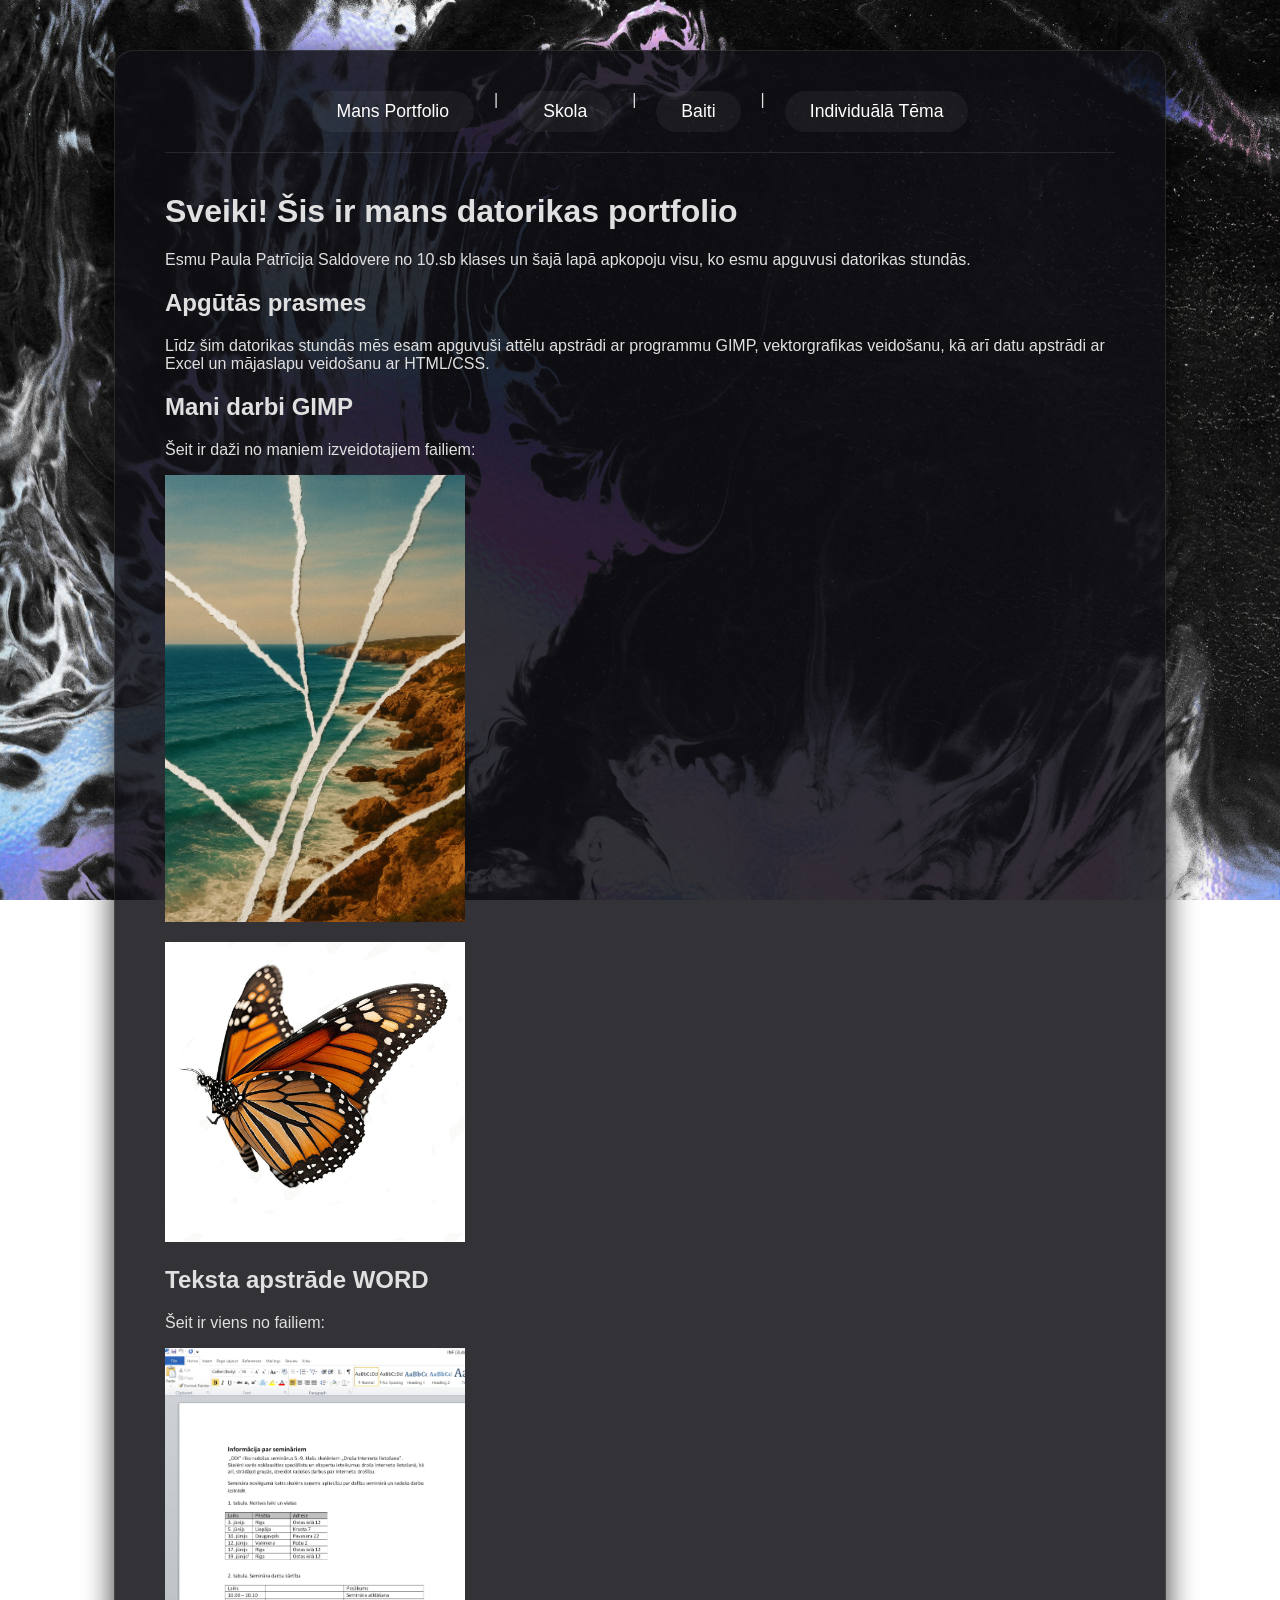
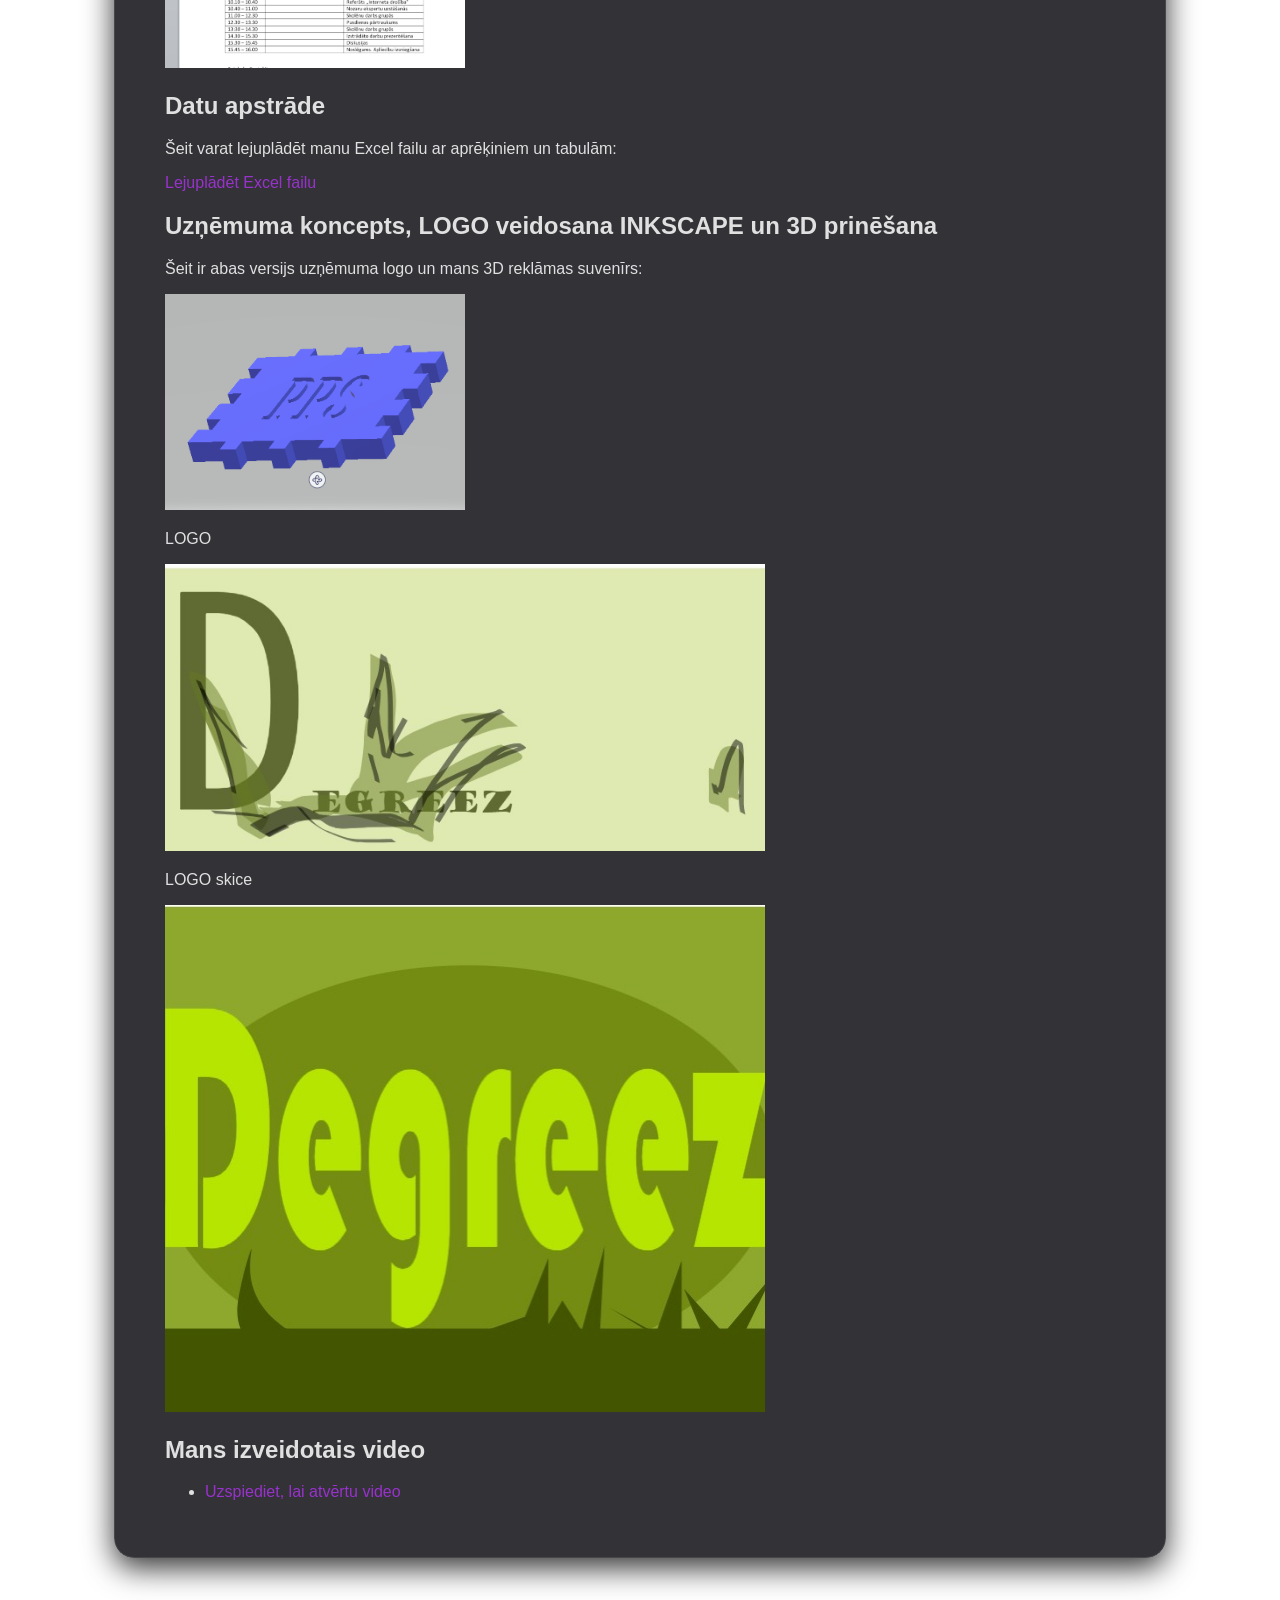
<file: index.html>
<!DOCTYPE html>
<html lang="lv">
<head>
   <link rel="stylesheet" href="newcss.css">
    <meta charset="UTF-8">
    <title>Mans Datorikas Portfolio</title>
</head>
<body>

    <div class="konteiners">
        <nav>
            <a href="index.html">Mans Portfolio</a> | 
             <a href="skola.html">Skola</a> | 
             <a href="baiti.html">Baiti</a> | 
            <a href="newhtml.html">Individuālā Tēma</a>
        </nav>

        <header>
            <h1>Sveiki! Šis ir mans datorikas portfolio</h1>
            <p>Esmu Paula Patrīcija Saldovere no 10.sb klases un šajā lapā apkopoju visu, ko esmu apguvusi datorikas stundās.</p>
        </header>

        <main>
            <section>
                <h2>Apgūtās prasmes</h2>
                <p>Līdz šim datorikas stundās mēs esam apguvuši attēlu apstrādi ar programmu GIMP, vektorgrafikas veidošanu, kā arī datu apstrādi ar Excel un mājaslapu veidošanu ar HTML/CSS.</p>
            </section>

            <section>
                <h2>Mani darbi GIMP</h2>
                <p>Šeit ir daži no maniem izveidotajiem failiem:</p>
              <img src="images/gimp.png" alt="Mans GIMP darbs" width="300">
               <p>
                <img src="images/gimp2.gif" alt="Mans GIMP darbs" width="300">
               </p>
            </section>
  <section>
                <h2>Teksta apstrāde WORD</h2>
                <p>Šeit ir viens no failiem:</p>
              <img src="images/word.jpeg" alt="Mans word darbs" width="300">
             
            </section>
          

            <section>
                <h2>Datu apstrāde</h2>
                <p>Šeit varat lejuplādēt manu Excel failu ar aprēķiniem un tabulām:</p>
                <a href="images/fails.xlsx" download class="poga">Lejuplādēt Excel failu</a>
            </section>
             <section>
                <h2>Uzņēmuma koncepts, LOGO veidosana INKSCAPE un 3D prinēšana</h2>
                <p>Šeit ir abas versijs uzņēmuma logo un mans 3D reklāmas suvenīrs:</p>
              <img src="images/gabals.png" alt="Mans 3d objekts" width="300">
               <p>
                   <p>
               LOGO
               
              </p>
              <p>
                <img src="images/logo.jpeg" alt="Gala logo" width="600">
               </p>
               
                <p>
               LOGO skice
               </p>
                <p>
                <img src="images/logo2.jpeg" alt="Logo skice" width="600">
               </p>
            </section>
             <section>
                <h2>Mans izveidotais video</h2>
               
                    <ul>
                <li><a href="https://youtu.be/E5ebzZL9jRo?si=CI0QdYAEkez5caf5" target="_blank">Uzspiediet, lai atvērtu video</a></li>
            </ul>
                
            </section>
        </main>
    </div>
</body>
</html>
</file>
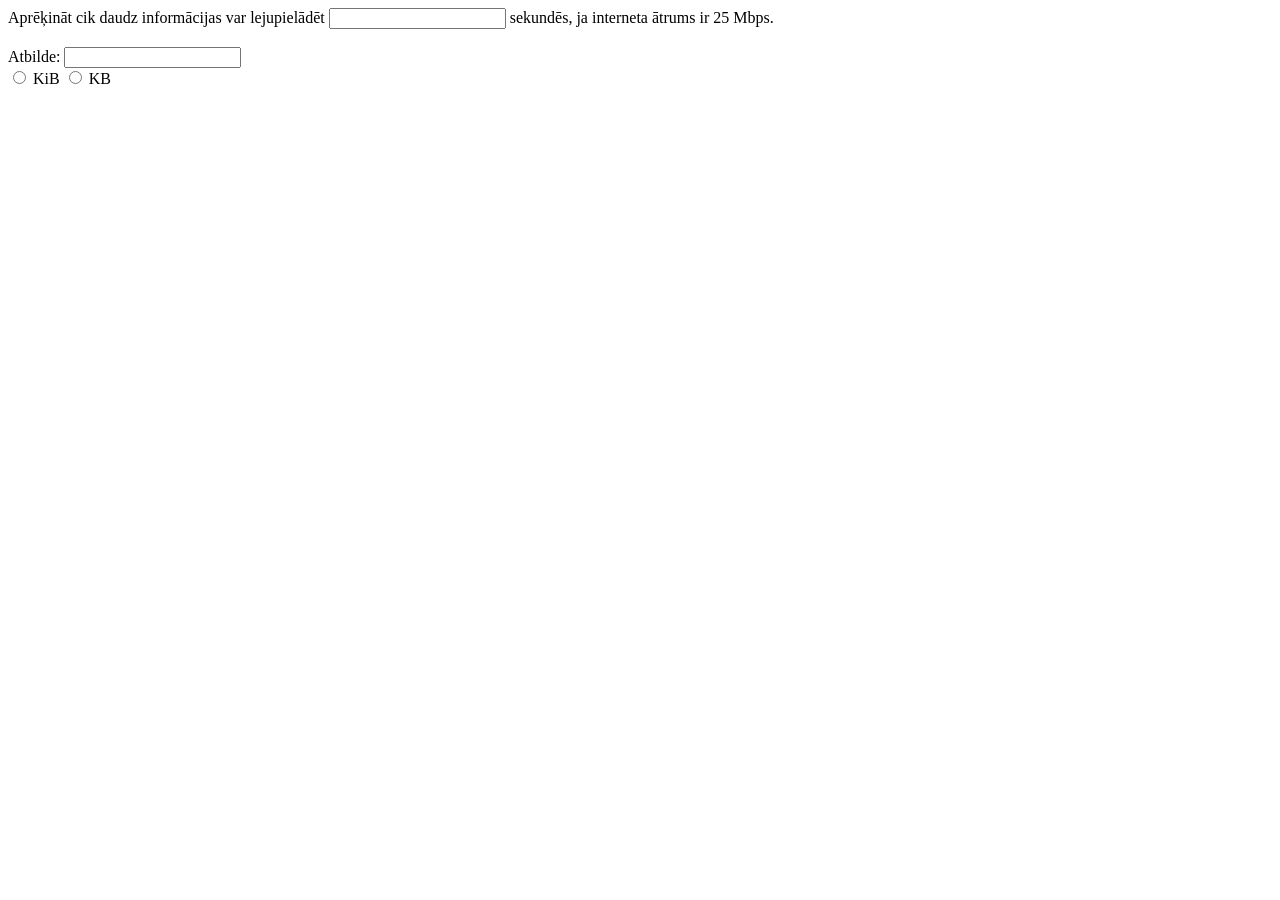
<file: baiti.html>
<!DOCTYPE html>

<html>
    <head>
        <title>baiti</title>
        <meta charset="UTF-8">
        <meta name="viewport" content="width=device-width, initial-scale=1.0">
    </head>
    <body>
        <form id="datuForma">
    Aprēķināt cik daudz informācijas var lejupielādēt 
    <input type="number" id="sekundes"> sekundēs, ja interneta ātrums ir 25 Mbps.
    <br><br>
    Atbilde: <input type="text" id="rezultats" readonly>
    <br>
    <input type="radio" name="mērvienība" value="KiB" id="kib"> KiB
    <input type="radio" name="mērvienība" value="KB" id="kb"> KB
</form>
    </body>
</html>
</file>
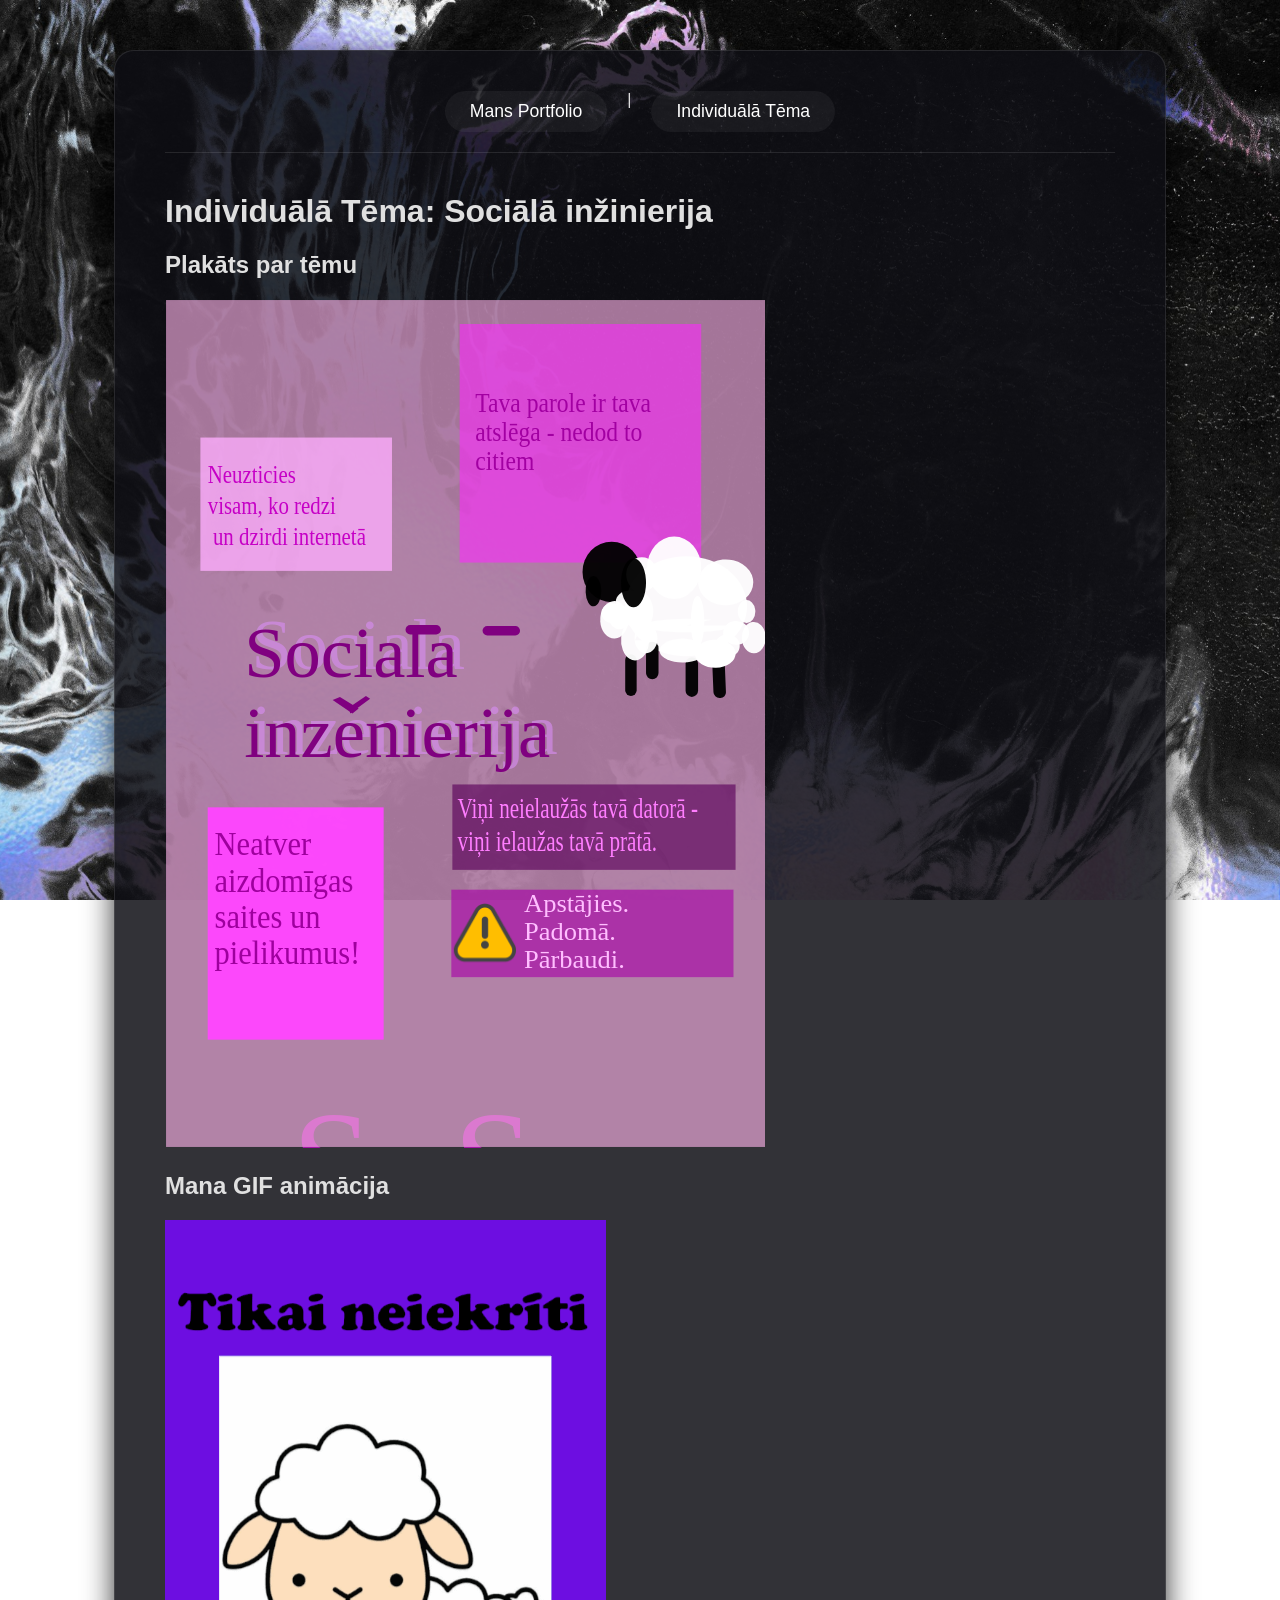
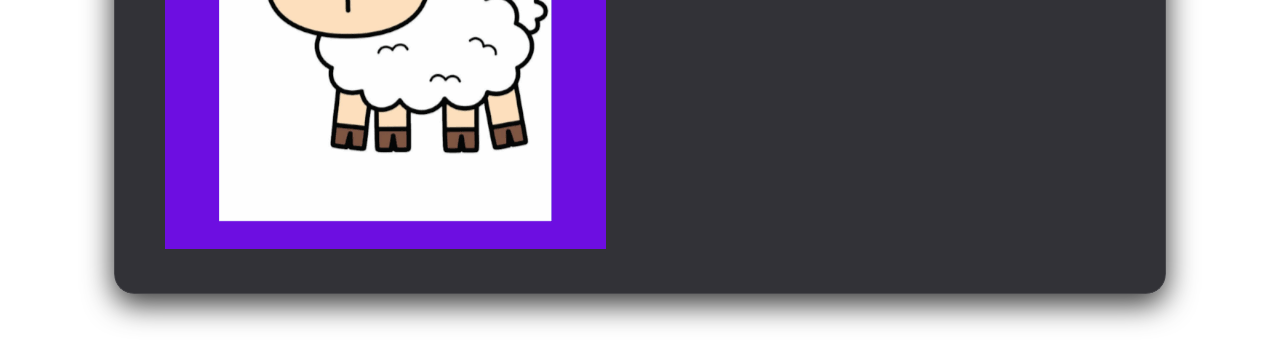
<file: newhtml.html>
<!DOCTYPE html>
<html lang="lv">
<head>
    <meta charset="UTF-8">
    <title>Individuālā Tēma</title>
      <link rel="stylesheet" href="newcss.css">
</head>
<body>
    <div class="konteiners">
        <nav>
            <a href="index.html">Mans Portfolio</a> | 
            <a href="newhtml.html">Individuālā Tēma</a>
        </nav>

        <header>
            <h1>Individuālā Tēma: Sociālā inžinierija</h1>
        </header>

        <main>
            <section>
                <h2>Plakāts par tēmu</h2>
                  <img src="images/plakats.svg" alt="Mans plakāts" width="600">
            </section>

            <section>
                <h2>Mana GIF animācija</h2>
                          <img src="images/gif2.gif" alt="Mana animācija">
            </section>

        
        </main>
    </div>
</body>
</html>
</file>
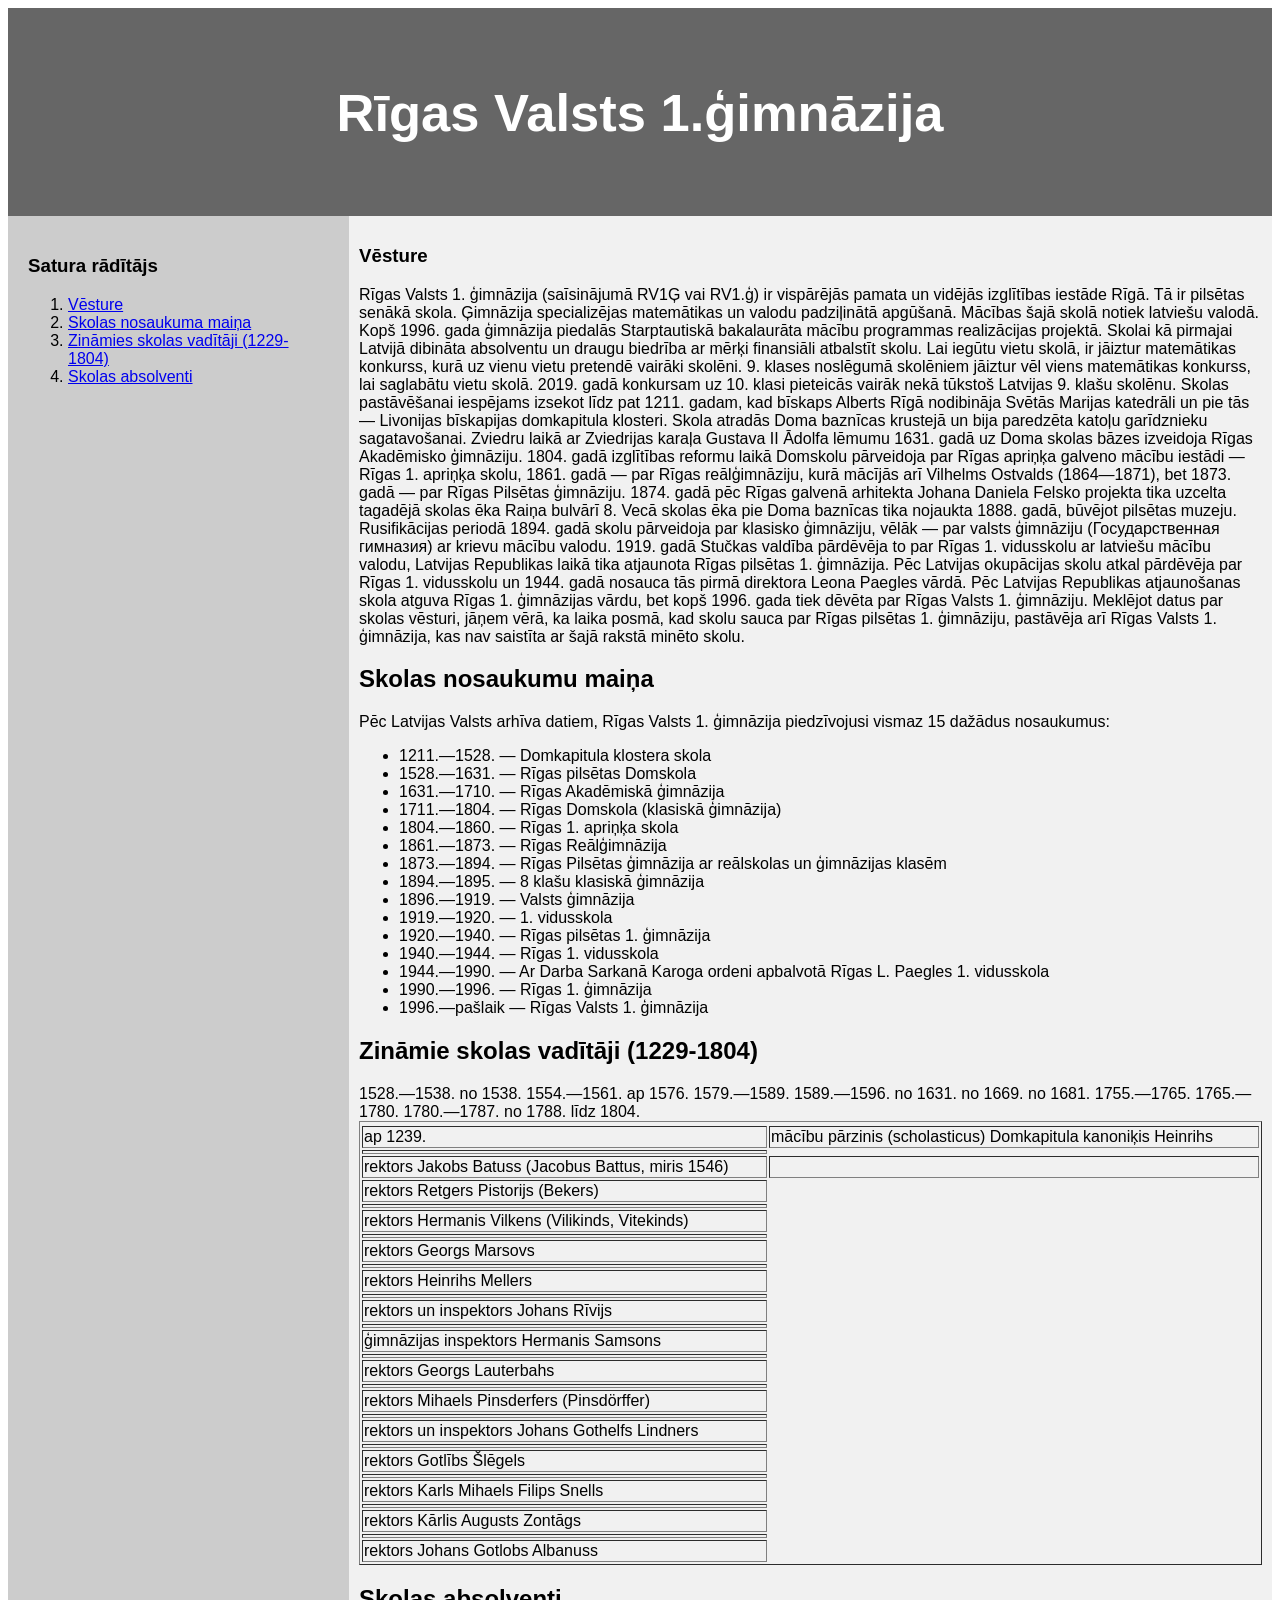
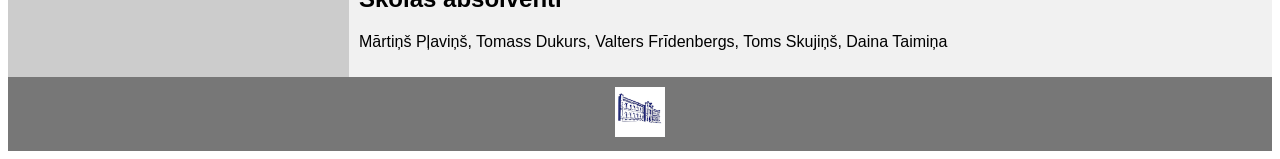
<file: skola.html>
<!DOCTYPE html>
<html lang="en">
<head>
<title>Rīgas Valsts 1.ģimnāzija</title>
<meta charset="utf-8">
<meta name="viewport" content="width=device-width, initial-scale=1">
<style>
* {
  box-sizing: border-box;
}

body {
  font-family: Arial, Helvetica, sans-serif;
}


header {
  background-color: #666;
  padding: 30px;
  text-align: center;
  font-size: 35px;
  color: white;
}


section {
  display: -webkit-flex;
  display: flex;
}


nav {
  -webkit-flex: 1;
  -ms-flex: 1;
  flex: 1;
  background: #ccc;
  padding: 20px;
}


nav ul {
  list-style-type: none;
  padding: 0;
}


article {
  -webkit-flex: 3;
  -ms-flex: 3;
  flex: 3;
  background-color: #f1f1f1;
  padding: 10px;
}


footer {
  background-color: #777;
  padding: 10px;
  text-align: center;
  color: white;
}


@media (max-width: 600px) {
  section {
    -webkit-flex-direction: column;
    flex-direction: column;
  }
}
</style>
</head>
<body>


<header>
  <h2>Rīgas Valsts 1.ģimnāzija</h2>
</header>

<section>
  <nav>
      <h3>Satura rādītājs</h3>
      <ol>
          <li><a href=#vesture>Vēsture</a></li>
          <li><a href=#nosaukumi>Skolas nosaukuma maiņa</a></li>
          <li><a href=#vaditaji>Zināmies skolas vadītāji (1229-1804)</a></li>
          <li><a href=#absolventi>Skolas absolventi</a></li>
  </ol>
  </nav>
    
  </nav>
  
  <article>
    <h1>Vēsture</h1>
    <p>
Rīgas Valsts 1. ģimnāzija (saīsinājumā RV1Ģ vai RV1.ģ) ir vispārējās pamata un vidējās izglītības iestāde Rīgā. Tā ir pilsētas senākā skola. Ģimnāzija specializējas matemātikas un valodu padziļinātā apgūšanā. Mācības šajā skolā notiek latviešu valodā. Kopš 1996. gada ģimnāzija piedalās Starptautiskā bakalaurāta mācību programmas realizācijas projektā. Skolai kā pirmajai Latvijā dibināta absolventu un draugu biedrība ar mērķi finansiāli atbalstīt skolu. Lai iegūtu vietu skolā, ir jāiztur matemātikas konkurss, kurā uz vienu vietu pretendē vairāki skolēni. 9. klases noslēgumā skolēniem jāiztur vēl viens matemātikas konkurss, lai saglabātu vietu skolā. 2019. gadā konkursam uz 10. klasi pieteicās vairāk nekā tūkstoš Latvijas 9. klašu skolēnu.
Skolas pastāvēšanai iespējams izsekot līdz pat 1211. gadam, kad bīskaps Alberts Rīgā nodibināja Svētās Marijas katedrāli un pie tās — Livonijas bīskapijas domkapitula klosteri. Skola atradās Doma baznīcas krustejā un bija paredzēta katoļu garīdznieku sagatavošanai. Zviedru laikā ar Zviedrijas karaļa Gustava II Ādolfa lēmumu 1631. gadā uz Doma skolas bāzes izveidoja Rīgas Akadēmisko ģimnāziju. 1804. gadā izglītības reformu laikā Domskolu pārveidoja par Rīgas apriņķa galveno mācību iestādi — Rīgas 1. apriņķa skolu, 1861. gadā — par Rīgas reālģimnāziju, kurā mācījās arī Vilhelms Ostvalds (1864—1871), bet 1873. gadā — par Rīgas Pilsētas ģimnāziju. 1874. gadā pēc Rīgas galvenā arhitekta Johana Daniela Felsko projekta tika uzcelta tagadējā skolas ēka Raiņa bulvārī 8. Vecā skolas ēka pie Doma baznīcas tika nojaukta 1888. gadā, būvējot pilsētas muzeju. Rusifikācijas periodā 1894. gadā skolu pārveidoja par klasisko ģimnāziju, vēlāk — par valsts ģimnāziju (Государственная гимназия) ar krievu mācību valodu. 1919. gadā Stučkas valdība pārdēvēja to par Rīgas 1. vidusskolu ar latviešu mācību valodu, Latvijas Republikas laikā tika atjaunota Rīgas pilsētas 1. ģimnāzija. Pēc Latvijas okupācijas skolu atkal pārdēvēja par Rīgas 1. vidusskolu un 1944. gadā nosauca tās pirmā direktora Leona Paegles vārdā. Pēc Latvijas Republikas atjaunošanas skola atguva Rīgas 1. ģimnāzijas vārdu, bet kopš 1996. gada tiek dēvēta par Rīgas Valsts 1. ģimnāziju. Meklējot datus par skolas vēsturi, jāņem vērā, ka laika posmā, kad skolu sauca par Rīgas pilsētas 1. ģimnāziju, pastāvēja arī Rīgas Valsts 1. ģimnāzija, kas nav saistīta ar šajā rakstā minēto skolu.
    </p>
    <h2>Skolas nosaukumu maiņa</h2>
    <p>Pēc Latvijas Valsts arhīva datiem, Rīgas Valsts 1. ģimnāzija piedzīvojusi vismaz 15 dažādus nosaukumus:</p>
    
    <ul>
        <li>1211.—1528. — Domkapitula klostera skola</li>
        <li>1528.—1631. — Rīgas pilsētas Domskola</li>
        <li>1631.—1710. — Rīgas Akadēmiskā ģimnāzija</li>
        <li>1711.—1804. — Rīgas Domskola (klasiskā ģimnāzija)</li>
        <li>1804.—1860. — Rīgas 1. apriņķa skola</li>
        <li>1861.—1873. — Rīgas Reālģimnāzija</li>
        <li>1873.—1894. — Rīgas Pilsētas ģimnāzija ar reālskolas un ģimnāzijas klasēm</li>
        <li>1894.—1895. — 8 klašu klasiskā ģimnāzija</li>
        <li>1896.—1919. — Valsts ģimnāzija</li>
        <li>1919.—1920. — 1. vidusskola</li>
        <li>1920.—1940. — Rīgas pilsētas 1. ģimnāzija</li>
        <li>1940.—1944. — Rīgas 1. vidusskola</li>
        <li>1944.—1990. — Ar Darba Sarkanā Karoga ordeni apbalvotā Rīgas L. Paegles 1. vidusskola</li>
        <li>1990.—1996. — Rīgas 1. ģimnāzija</li>
        <li>1996.—pašlaik — Rīgas Valsts 1. ģimnāzija</li>
    </ul>
    <h2 id="vaditaji">Zināmie skolas vadītāji (1229-1804)</h2>
    <table border="1" style="width:100%; border-collapse;collapse;">
        <thead>
            <tr style="background-color: #ddd;">
        </thead>
        <tbody>
            <tr><td>ap 1239.</td><td>mācību pārzinis (scholasticus) Domkapitula kanoniķis Heinrihs</td></tr>
            <td><tr>1528.—1538. </td><td>	rektors Jakobs Batuss (Jacobus Battus, miris 1546) 
<td><tr>no 1538. </td><td>	rektors Retgers Pistorijs (Bekers) </td></tr>
<td><tr>1554.—1561. </td><td>	rektors Hermanis Vilkens (Vilikinds, Vitekinds) </td></tr>
<td><tr>ap 1576. </td><td>	rektors Georgs Marsovs</td></tr>
<td><tr>1579.—1589. </td><td>	rektors Heinrihs Mellers</td></tr>
<td><tr>1589.—1596. </td><td>	rektors un inspektors Johans Rīvijs</td></tr>
<td><tr>no 1631. </td><td>	ģimnāzijas inspektors Hermanis Samsons</td></tr>
<td><tr>no 1669. </td><td>	rektors Georgs Lauterbahs</td></tr>
<td><tr>no 1681. </td><td>	rektors Mihaels Pinsderfers (Pinsdörffer) </td></tr>
<td><tr>1755.—1765. </td><td>	rektors un inspektors Johans Gothelfs Lindners</td></tr>
<td><tr>1765.—1780. </td><td>	rektors Gotlībs Šlēgels</td></tr>
<td><tr>1780.—1787. </td><td>	rektors Karls Mihaels Filips Snells</td></tr>
<td><tr>no 1788. </td><td>	rektors Kārlis Augusts Zontāgs</td></tr>
<td><tr>līdz 1804. </td><td>	rektors Johans Gotlobs Albanuss</td></tr>
    </tbody>
    </table>
    <h2>Skolas absolventi</h2>
    <p>Mārtiņš Pļaviņš, Tomass Dukurs, Valters Frīdenbergs, Toms Skujiņš, Daina Taimiņa</p>
    
        
    
  </article>
</section>

<footer>
<a href="https://r1g.edu.lv">
        <img src="images/logo.png" alt="Skolas logo" style="height:50px;">
</footer>

</body>
</html>
</file>
<file: newcss.css>
body {
    background-image: url('images/gimp.jpeg');
    background-size: cover;
    background-position: center;
    background-attachment: fixed;
    font-family: 'Century Gothic', 'Trebuchet MS', Arial, sans-serif; 
    color: #e0e0e0;
    margin: 0;
    padding: 0;
}

.konteiners {
    background-color: rgba(15, 15, 20, 0.85);
    width: 80%;
    max-width: 950px;
    margin: 50px auto;            
    padding: 40px 50px;
    border-radius: 20px;
    box-shadow: 0px 10px 30px rgba(0, 0, 0, 0.8);
    border: 1px solid rgba(255, 255, 255, 0.1);
}

nav {
    display: flex;
    justify-content: center;
    gap: 20px;
    margin-bottom: 40px;
    border-bottom: 1px solid rgba(255, 255, 255, 0.1);
    padding-bottom: 20px;
}

nav a {
    color: #ffffff;
    text-decoration: none;
    font-size: 1.1em;
    padding: 10px 25px;
    background-color: rgba(255, 255, 255, 0.05);
    border-radius: 30px;
}

a {
    color: #9932CC;
    text-decoration: none;
    transition: 0.3s;
}

a:visited {
    color: #8A2BE2;
}

a:hover {
}
</file>
